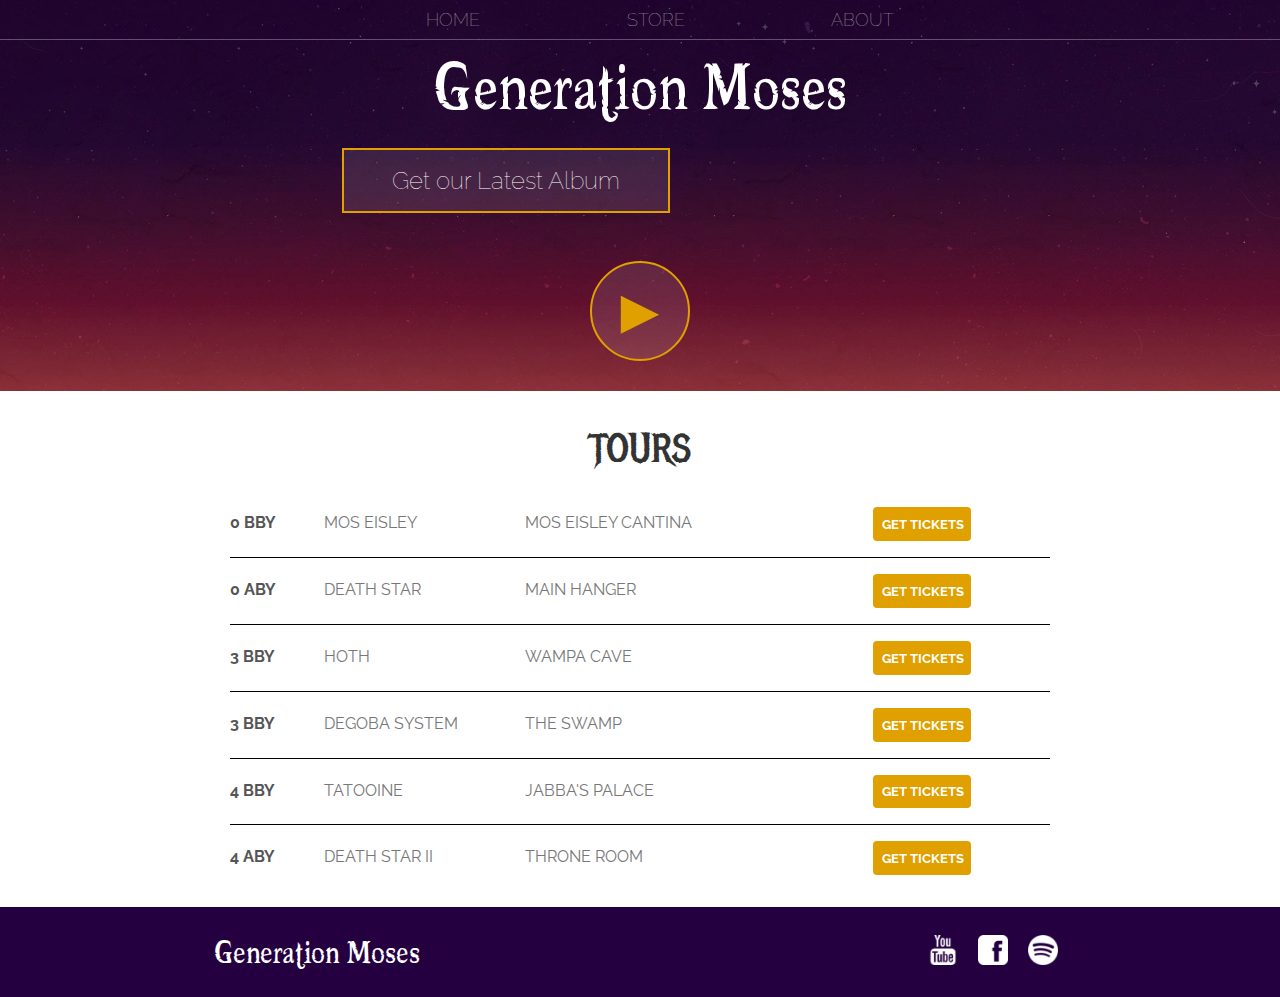
<file: index.html>
<!DOCTYPE html>
<html>
    <head>
        <title>Generation Moses</title>
        <meta name="description" content="This is the description">
        <link rel="stylesheet" href="styles.css"/>
    </head>
    <body>
        <header class="main-header">
            <nav class="nav main-nav">
                <ul>
                    <li><a href="index.html">HOME</a></li>
                    <li><a href="store.html">STORE</a></li>
                    <li><a href="about.html">ABOUT</a></li>
                </ul>
            </nav>
            <h1 class="band-name band-name-large">Generation Moses</h1>
             <!--<botton> can have types: button, menu, reset, submit-->
            <div class="container">
            <button class="btn btn-header" type="button">Get our Latest Album</button>
             </div>
            <button class="btn btn-header btn-play" type="button">&#9658</button>
        </header>
        <section class="content-section container">
            <h2 class="section-header">TOURS</h2>
            <!--As there is no html element to denote rows in this context 
            we use <div> to wrap all the rows and a <div> for each individial 
            row-->
            <div>
                <div class="tour-row"> 
                    <span class="tour-item tour-date">0 BBY</span>
                   
                    <!--<span> is like div but keeps them in line-->
                    <span class="tour-item tour-city">MOS EISLEY</span>
                  
                    <span class="tour-item tour-arena">MOS EISLEY CANTINA</span>
                    
                    <!--<botton> can have types: button, menu, reset, submit-->
                    <button class="btn tour-item tour-btn btn-primary" type="button">GET TICKETS</button>
                  
                </div>
                <div class="tour-row">
                    <span class="tour-item tour-date">0 ABY</span>
                  
                    <span class="tour-item tour-city">DEATH STAR</span>
                
                    <span class="tour-item tour-arena">MAIN HANGER</span>
                    
                    <button class="btn tour-item tour-btn btn-primary" type="button">GET TICKETS</button>
                   
                </div>
                <div class="tour-row">
                    <span class="tour-item tour-date">3 BBY</span>
                    
                    <span class="tour-item tour-city">HOTH</span>
                    <span class="tour-item tour-arena">WAMPA CAVE</span>
                    <button class="btn tour-item tour-btn btn-primary" type="button">GET TICKETS</button>
                </div>
                <div class="tour-row">
                    <span class="tour-item tour-date">3 BBY</span>
                    
                    <span class="tour-item tour-city">DEGOBA SYSTEM</span>
                    
                    <span class="tour-item tour-arena">THE SWAMP</span>
                    
                    <button class="btn tour-item tour-btn btn-primary" type="button">GET TICKETS</button>
                    
                </div>
                <div class="tour-row">
                    <span class="tour-item tour-date">4 BBY</span>
                    
                    <span class="tour-item tour-city">TATOOINE</span>
                    
                    <span class="tour-item tour-arena">JABBA'S PALACE</span>
                    
                    <button class="btn tour-item tour-btn btn-primary" type="button">GET TICKETS</button>
                    
                </div>
                <div class="tour-row">
                    <span class="tour-item tour-date">4 ABY</span>
                    
                    <span class="tour-item tour-city">DEATH STAR II</span>
                    
                    <span class="tour-item tour-arena">THRONE ROOM</span>
                    <button class="btn tour-item tour-btn btn-primary" type="button">GET TICKETS</button>
                </div>
            </div>
        </section>
        <footer class="main-footer">
            <div class="container main-footer-container">
                <h3 class="band-name">Generation Moses</h3>
                <ul class="nav footer-nav">
                    <il>
                        <a href="https://www.youtube.com/watch?v=dQw4w9WgXcQ" target="_blank">
                            <img src="Images/YouTube Logo2.png">
                        </a>
                    </il>
                    <il>
                        <a href="https://www.facebook.com" target="_blank">
                            <img src="Images/Facebook Logo2.png">
                        </a>
                    </il>
                    <il>
                        <a href="https://www.spotify.com" target="_blank">
                            <img src="Images/Spotify Logo2.png">
                        </a>
                    </il>
                </ul>
            </div>
        </footer>
    </body>
</html>
</file>
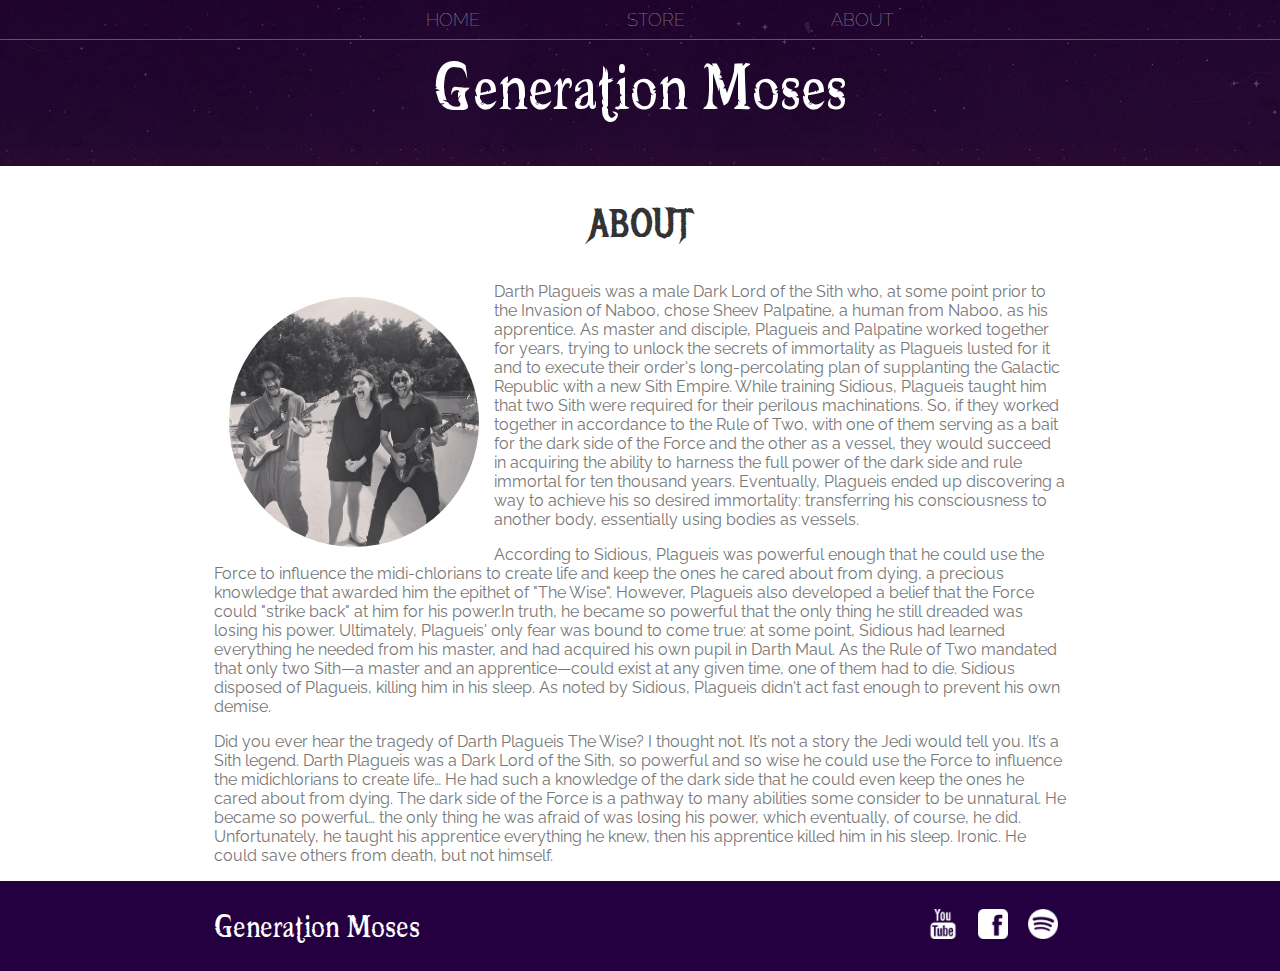
<file: about.html>
<!DOCTYPE html>
<html>
    <head>
        <title>Generation Moses | About</title>
        <meta name="description" content="This is the description">
        <link rel="stylesheet" href="styles.css"/>
    </head>
    <body>
        <header class="main-header">
            <nav class="nav main-nav">
                <ul>
                    <li><a href="index.html">HOME</a></li>
                    <li><a href="store.html">STORE</a></li>
                    <li><a href="about.html">ABOUT</a></li>
                </ul>
            </nav>
            <h1 class="band-name band-name-large">Generation Moses</h1>
        </header>
        <section class="content-section container">
            <h2 class="section-header">ABOUT</h2>
            <img class="about-band-img" src="Images/band.jpeg">
            <p>Darth Plagueis was a male Dark Lord of the Sith who, at some point prior to 
                the Invasion of Naboo, chose Sheev Palpatine, a human from Naboo, as his apprentice. 
                As master and disciple, Plagueis and Palpatine worked together for years, trying to unlock the secrets of immortality 
                as Plagueis lusted for it and to execute their order's long-percolating plan 
                of supplanting the Galactic Republic with a new Sith Empire. While training Sidious, Plagueis 
                taught him that two Sith were required for their perilous machinations. So, 
                if they worked together in accordance to the Rule of Two, with one of them 
                serving as a bait for the dark side of the Force and the other as a vessel, 
                they would succeed in acquiring the ability to harness the full power of 
                the dark side and rule immortal for ten thousand years. Eventually, Plagueis 
                ended up discovering a way to achieve his so desired immortality: 
                transferring his consciousness to another body, essentially using bodies as 
                vessels. 
            </p>
            
            <p>According to Sidious, Plagueis was powerful enough that 
               he could use the Force to influence the midi-chlorians 
               to create life and keep the ones he cared about from dying, 
               a precious knowledge that awarded him the epithet of "The Wise".
               However, Plagueis also developed a belief that the Force could 
               "strike back" at him for his power.In truth, he became so powerful 
               that the only thing he still dreaded was losing his power. Ultimately, 
               Plagueis' only fear was bound to come true: at some point, Sidious 
               had learned everything he needed from his master, and had acquired 
               his own pupil in Darth Maul.
                As the Rule of Two mandated that only two 
               Sith—a master and an apprentice—could exist at any given time, one of them had to die. 
               Sidious disposed of Plagueis, 
               killing him in his sleep. As noted by Sidious, Plagueis didn't act fast 
               enough to prevent his own demise.
            </p>

            <p> Did you ever hear the tragedy of Darth Plagueis The Wise? I thought not. It’s not a story 
                the Jedi would tell you. It’s a Sith legend. Darth Plagueis was a Dark Lord of the Sith, 
                so powerful and so wise he could use the Force to influence the midichlorians to create life… 
                He had such a knowledge of the dark side that he could even keep the ones he cared about from dying. 
                The dark side of the Force is a pathway to many abilities some consider to be unnatural. 
                He became so powerful… the only thing he was afraid of was losing his power, which eventually, 
                of course, he did. Unfortunately, he taught his apprentice everything he knew, then his 
                apprentice killed him in his sleep. Ironic. He could save others from death, but not himself.
            </p>
        </section>
        <footer class="main-footer">
            <div class="container main-footer-container">
                <h3 class="band-name">Generation Moses</h3>
                <ul class="nav footer-nav">
                    <il>
                        <a href="https://www.youtube.com/watch?v=dQw4w9WgXcQ" target="_blank">
                            <img src="Images/YouTube Logo2.png">
                        </a>
                    </il>
                    <il>
                        <a href="https://www.facebook.com" target="_blank">
                            <img src="Images/Facebook Logo2.png">
                        </a>
                    </il>
                    <il>
                        <a href="https://www.spotify.com" target="_blank">
                            <img src="Images/Spotify Logo2.png">
                        </a>
                    </il>
                </ul>
            </div>
        </footer>
    </body>
</html>
</file>
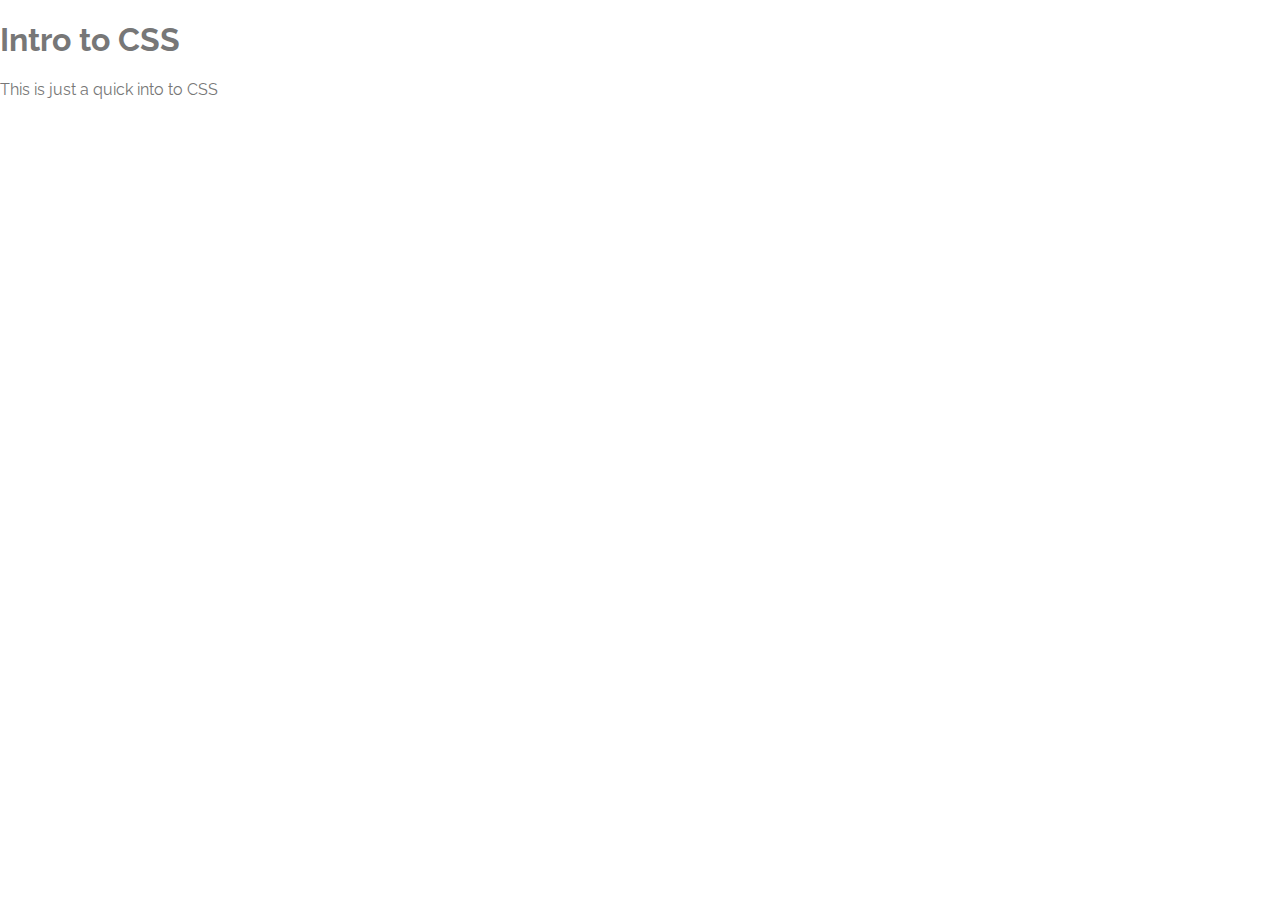
<file: cssindex.html>
<!DOCTYPE html>
<html>
    <head>
        <title>CSS Intro</title>
        <link rel="stylesheet" href="styles.css"/>
    </head>
    <body>
        <h1 class="blue">Intro to CSS</h1>
        <p>This is just a quick into to CSS</p>
        <div class="box"></div>
    </body>
</html>
</file>
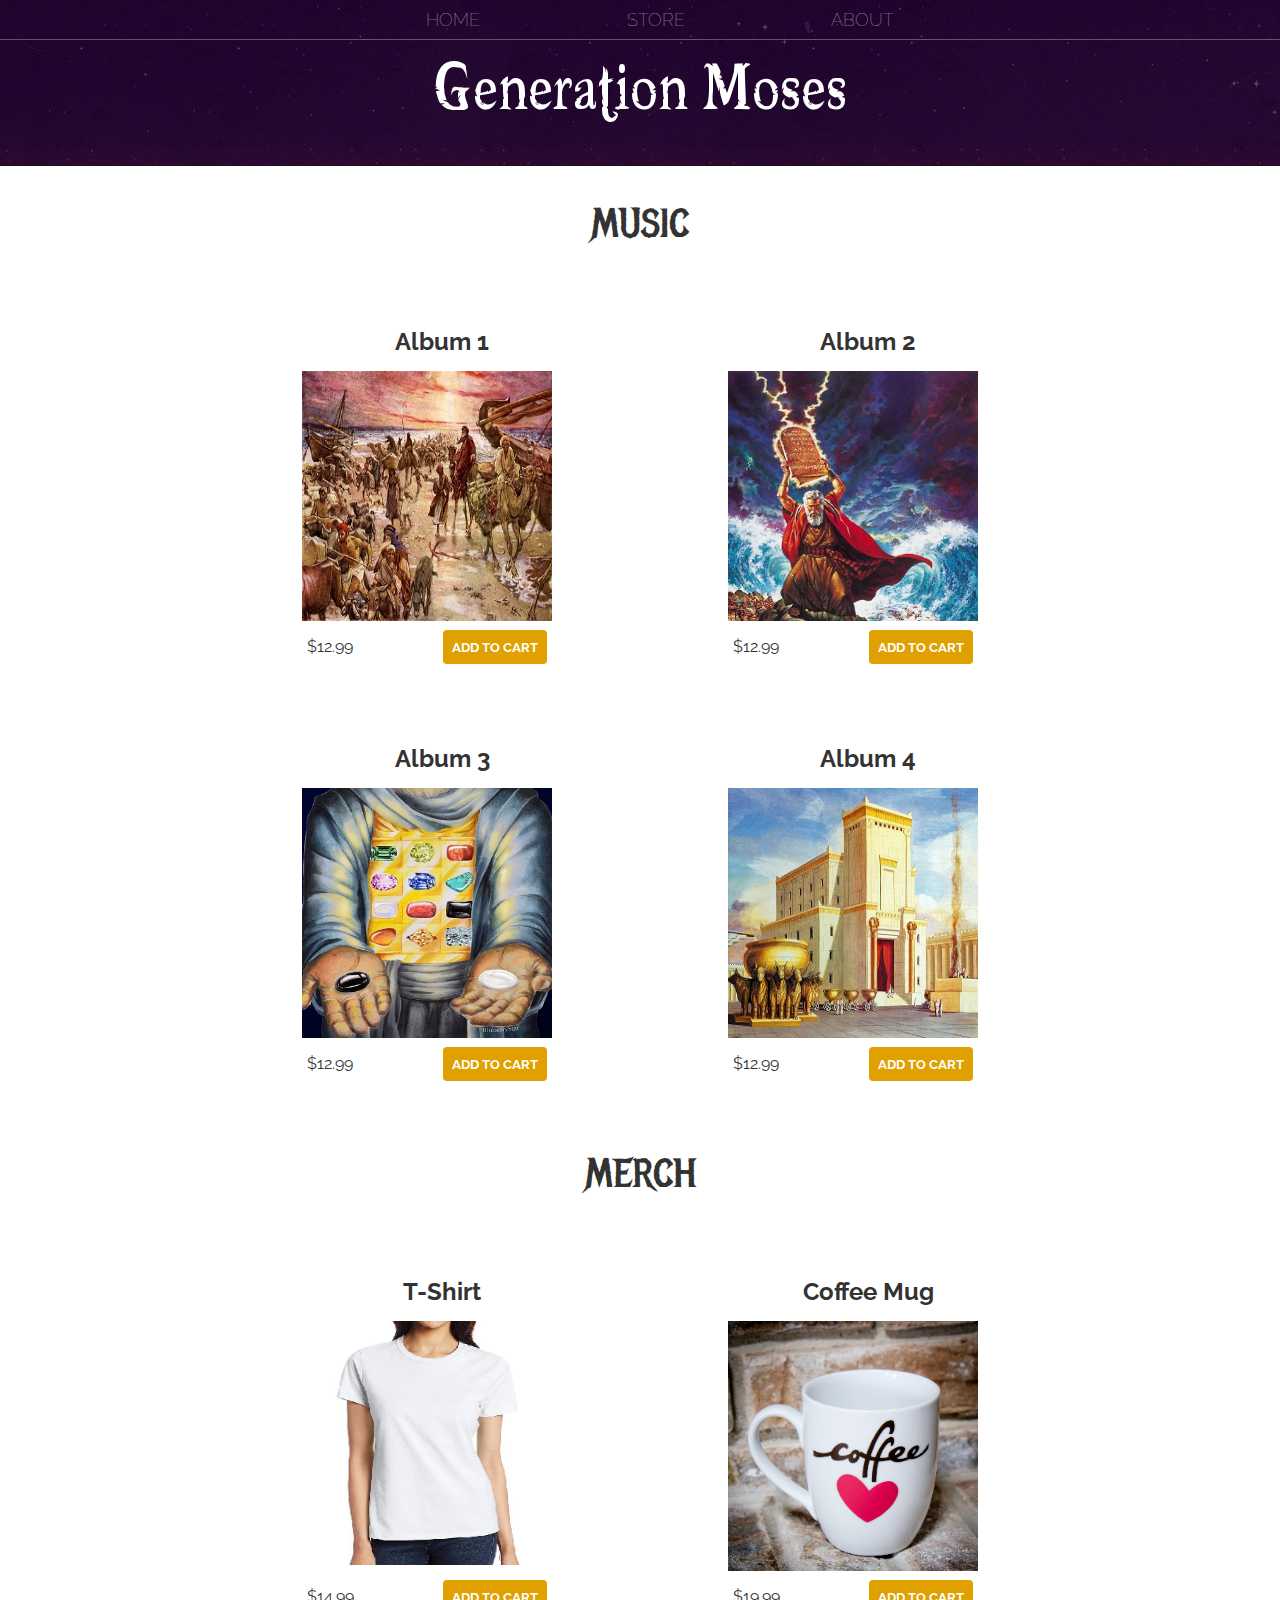
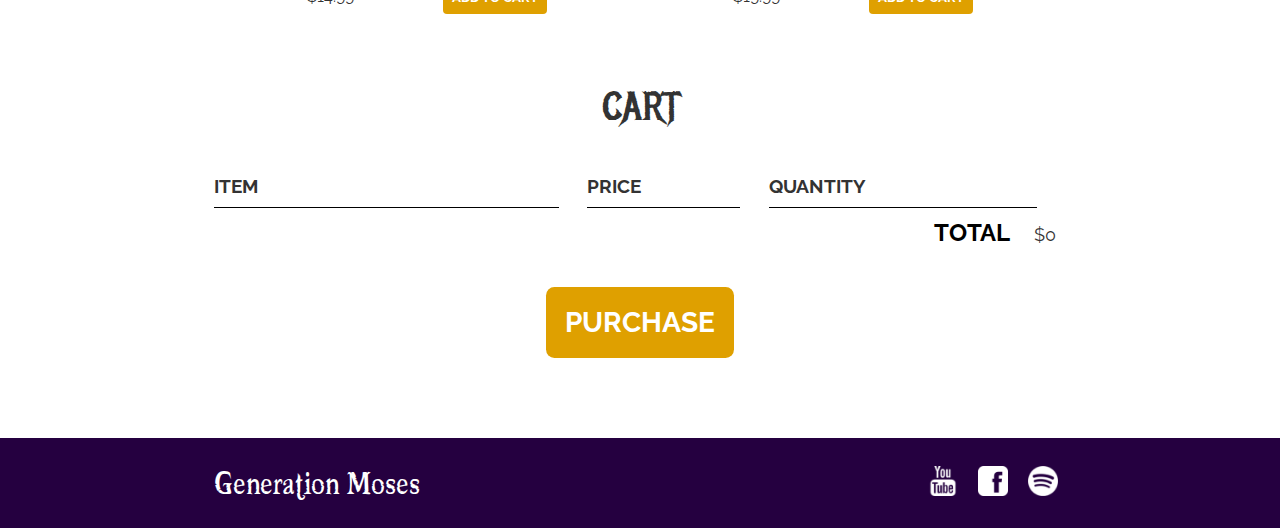
<file: store.html>
<!DOCTYPE html>
<html>
    <head>
        <title>Generation Moses | Store</title>
        <meta name="description" content="This is the description">
        <link rel="stylesheet" href="styles.css"/>
        <!--links js file to our html file, loads js before html bcs in <head>
            async - makes js load in background, so doesn't delay html page loading
         -->
        <script src="store.js " async></script>
    </head>
    <body>
        <header class="main-header">
            <nav class="main-nav nav">
                <ul>
                    <li><a href="index.html">HOME</a></li>
                    <li><a href="store.html">STORE</a></li>
                    <li><a href="about.html">ABOUT</a></li>
                </ul>
            </nav>
            <h1 class="band-name band-name-large">Generation Moses</h1>
        </header>
        <section class="container content-section">
            <h2 class="section-header">MUSIC</h2>
            <!--We want to catagorize the albums together so we add
            a <div> and another one to have individual albums together
            we add a third and final <div> to group the price and button
            together, we put the price in a span to keep it inline-->
            <div class="shop-items">
                <div class="shop-item">
                    <span class="shop-item-title">Album 1</span>
                    <img class="shop-item-img" src="Images/I.jpg" width="250" height="250">
                    <div class="shop-item-details">
                        <span class="shop-item-price">$12.99</span>
                        <button class="btn btn-primary shop-item-btn" 
                        type="button">ADD TO CART</button>
                    </div>
                </div>
                <div class="shop-item">
                    <span class="shop-item-title">Album 2</span>
                    <img class="shop-item-img" src="Images/II.jpg" width="250" height="250">
                    <div class="shop-item-details">
                        <span class="shop-item-price">$12.99</span>
                        <button class="btn btn-primary shop-item-btn" 
                        type="button">ADD TO CART</button>
                    </div>
                </div>
                <div class="shop-item">
                    <span class="shop-item-title">Album 3</span>
                    <img class="shop-item-img" src="Images/III.jpg" width="250" height="250">
                    <div class="shop-item-details">
                        <span class="shop-item-price">$12.99</span>
                        <button class="btn btn-primary shop-item-btn" 
                        type="button">ADD TO CART</button>
                    </div>
                </div>
                <div class="shop-item">
                    <span class="shop-item-title">Album 4</span>
                    <img class="shop-item-img" src="Images/IV.jpg" width="250" height="250">
                    <div class="shop-item-details">
                        <span class="shop-item-price">$12.99</span>
                        <button class="btn btn-primary shop-item-btn" 
                        type="button">ADD TO CART</button>
                    </div>
                </div>
            </div>
        </section>
        <section class="container content-section">
            <h2 class="section-header">MERCH</h2>
            <div class="shop-items">
                <div class="shop-item">
                    <span class="shop-item-title">T-Shirt</span>
                    <img class="shop-item-img" src="Images/shirt.png" width="250" height="250">
                    <div class="shop-item-details">
                        <span class="shop-item-price">$14.99</span>
                        <button class="btn btn-primary shop-item-btn" 
                        type="button">ADD TO CART</button>
                    </div>
                </div>
                <div class="shop-item">
                    <span class="shop-item-title">Coffee Mug</span>
                    <img class="shop-item-img" src="Images/mug.png" width="250" height="250">
                    <div class="shop-item-details">
                        <span class="shop-item-price">$19.99</span>
                        <button class="btn btn-primary shop-item-btn" 
                        type="button">ADD TO CART</button>
                    </div>
                </div>
            </div>
        </section> 

        <section class="container content-section">
            <h2 class="section-header">CART</h2>
            <div class="cart-row">
                <span class="cart-item cart-header cart-col">ITEM</span>
                <span class="cart-price cart-header cart-col">PRICE</span>
                <span class="cart-quantity cart-header cart-col">QUANTITY</span>
            </div>
            <div class="cart-items">
            </div>
            <div class="cart-total">
                <span class="cart-total-title">TOTAL</span>
                <span class="cart-total-price">$0</span>
            </div>
            <button class="btn btn-primary btn-purchase" role="button">PURCHASE</button>
  
        </section>
        <footer class="main-footer">
            <div class="container main-footer-container">
                <h3 class="band-name">Generation Moses</h3>
                <ul class="nav footer-nav">
                    <il>
                        <a href="https://www.youtube.com/watch?v=dQw4w9WgXcQ" target="_blank">
                            <img src="Images/YouTube Logo2.png">
                        </a>
                    </il>
                    <il>
                        <a href="https://www.facebook.com" target="_blank">
                            <img src="Images/Facebook Logo2.png">
                        </a>
                    </il>
                    <il>
                        <a href="https://www.spotify.com" target="_blank">
                            <img src="Images/Spotify Logo2.png">
                        </a>
                    </il>
                </ul>
            </div>
        </footer>
    </body>
</html>
</file>
<file: styles.css>
@import url('https://fonts.googleapis.com/css?family=Raleway:300,400');
@import url("https://fonts.googleapis.com/css?family=Metal+Mania");

@font-face {
    font-family: "cpu";
    src: url("Fonts/Booter\ -\ Zero\ Zero.woff") format("woff");
    font-weight: normal;
    font-style: normal;
}

* {
    box-sizing: border-box;
    font-family: Raleway;
    color: #777;
}

html, body{
    margin: 0;
    padding: 0;
}

.nav ul {
   margin: 0; 

}

.nav li {
    display: inline;
}

.nav a {
    display: inline-block;
    padding: .5em;
    color: silver;
    text-decoration: none;
}

.main-nav {
    text-align: center;
    font-size: 1.1em;
    font-weight: lighter;
    border-bottom: 1px solid rgba(255, 255, 255, .3);
}

.main-nav li {
    padding: 0 5%;
}

.nav a:hover {
    background-color: rgba(255, 255, 255, .3);
}

.main-header{
    background-color: rgba(0, 0, 0, .2);
    background-image: url("Images/tatooine.jpg");
    background-blend-mode: multiply;
    background-size: cover;
    padding-bottom: 30px;
    margin: none;
}


.band-name {
    text-align: center;
    margin: 0;
    font-size: 3em;
    font-family: cpu;
    font-weight: normal;
    color: white;
}

.band-name-large {
    font-size: 6em;

}

.content-section {
    margin: 1em;
}

.container {
    max-width: 900px;
    margin: 0 auto;
    padding: 0 1.5em;
}

.section-header {
    font-family: "Metal Mania";
    font-weight: normal;
    color: #333;
    text-align: center;
    font-size: 2.5em;
}

.about-band-img {
   float: left; 
   height: 250px;
   width: 250px;
   margin: 15px;
   border-radius: 50%;
}

.main-footer {
    background-color: #250040;
    color: white;
    padding: .25em 0;
}

.main-footer-container {
    display: flex;
    align-items: center;
}

.main-footer-container ul {
    flex-grow: 1;
    text-align: end;
}

.footer-nav li {
    padding: 0 0.5em;
}

.footer-nav img {
    width: 30px;
    height: 30px;
}

.btn {
    text-align: center;
    vertical-align: middle;
    padding: 0.67em;
    cursor: pointer;
}

.btn-header {
    margin: 0.5em 15% 2em 15%;
    color: white;
    border: 2px solid #dfa000;
    background-color: rgba(255, 255, 255, .1);
    border-radius: 0;
    font-size: 1.5em;
    font-weight: lighter;
    padding-left: 2em;
    padding-right: 2em;
}

.btn-header:hover {
    background-color: rgba(255, 255, 255, .3);
}

.btn-play {
    display: block;
    margin: 0 auto;
    color: #dfa000;
    font-size: 4em;
    border-radius: 50%;
    padding: 0;
    height: 100px;
    width: 100px;
}

.tour-row {
    border-bottom: 1px solid black;
    padding-bottom: 1em;
    margin: 1em;
}

.tour-row:last-child {
    border-bottom: none;
}

.tour-item {
    display: inline-block;
    padding-right: 0.5em;
}

.tour-date {
    color: #555;
    font-weight: bold;
    width: 11%;
}

.tour-city {
    width: 24%;
}

.tour-arena {
    width: 42%;
}

.tour-btn {
    max-width: 19%;
    color: white;
    background-color: #dfa000;
    border: none;
    border-radius: .3em;
    font-weight: bold;
}

.btn-primary {
    color: white;
    background-color: #dfa000;
    border: none;
    border-radius: .3em;
    font-weight: bold; 
}

.btn-primary:hover {
    background-color: #bf5000;;
}

.shop-item {
    margin: 30px;
}

.shop-item-title {
    display: block;
    width: 100%;
    text-align: center;
    font-weight: bold;
    font-size: 1.5em;
    color: #333;
    margin: 15px
}

.shop-item-details {
    display: flex;
    align-items: center;
    padding: 5px;
}

.shop-item-price {
    flex-grow: 1;
    color: #333;
}

.shop-items {
    display: flex;
    flex-wrap: wrap;
    justify-content: space-around;
}

.cart-header {
    font-weight: bold;
    font-size: 1.2em;
    color: #333;
}

.cart-col {
    display: flex;
    align-items: center;
    border-bottom: 1px solid black;
    margin-right: 1.5em;
    padding-bottom: 10px;
    margin-top: 10px;
}

.cart-row {
    display: flex;
}

.cart-item {
    width: 45%;
}

.cart-price {
    width: 20%;
    font-size: 1.2em;
    color: #333;
}

.cart-quantity {
    width: 35%;
}

.cart-item-title {
    color: #333;
    margin-left: 0.5em;
    font-size: 1.2em;
}

.cart-item-img {
    width: 75px;
    height: auto;
    border-radius: 10px;
}

.btn-danger {
    color: white;
    background-color:#e05555;
    border: none;
    border-radius: 0.3em;
    font-weight: bold;
}

.btn-danger:hover {
    background-color: #990000;
}

.cart-quantity-in {
    height: 34px;
    width: 50px;
    border-radius: 5px;
    border: 1px solid #55ccf0;
    background-color: #eeeeee;
    color: #333;
    padding: 0;
    text-align: center;
    font-size: 1.2em;
    margin-right: 25px;

}

.cart-row:last-child {
    border-bottom: 1px solid black;
}

.cart-row:last-child .cart-col {
    border: none;
}

.cart-total {
    text-align: end;
    margin-top: 10px;
    margin-right: 10px;
}

.cart-total-title {
    font-weight: bold;
    font-size: 1.5em;
    color: black;
    margin-right: 20px;
}

.cart-total-price {
    color:#333;
    font-size: 1.1em;
}

.btn-purchase {
    display: block;
    margin: 40px auto 80px auto;
    font-size: 1.75em;
}
</file>
